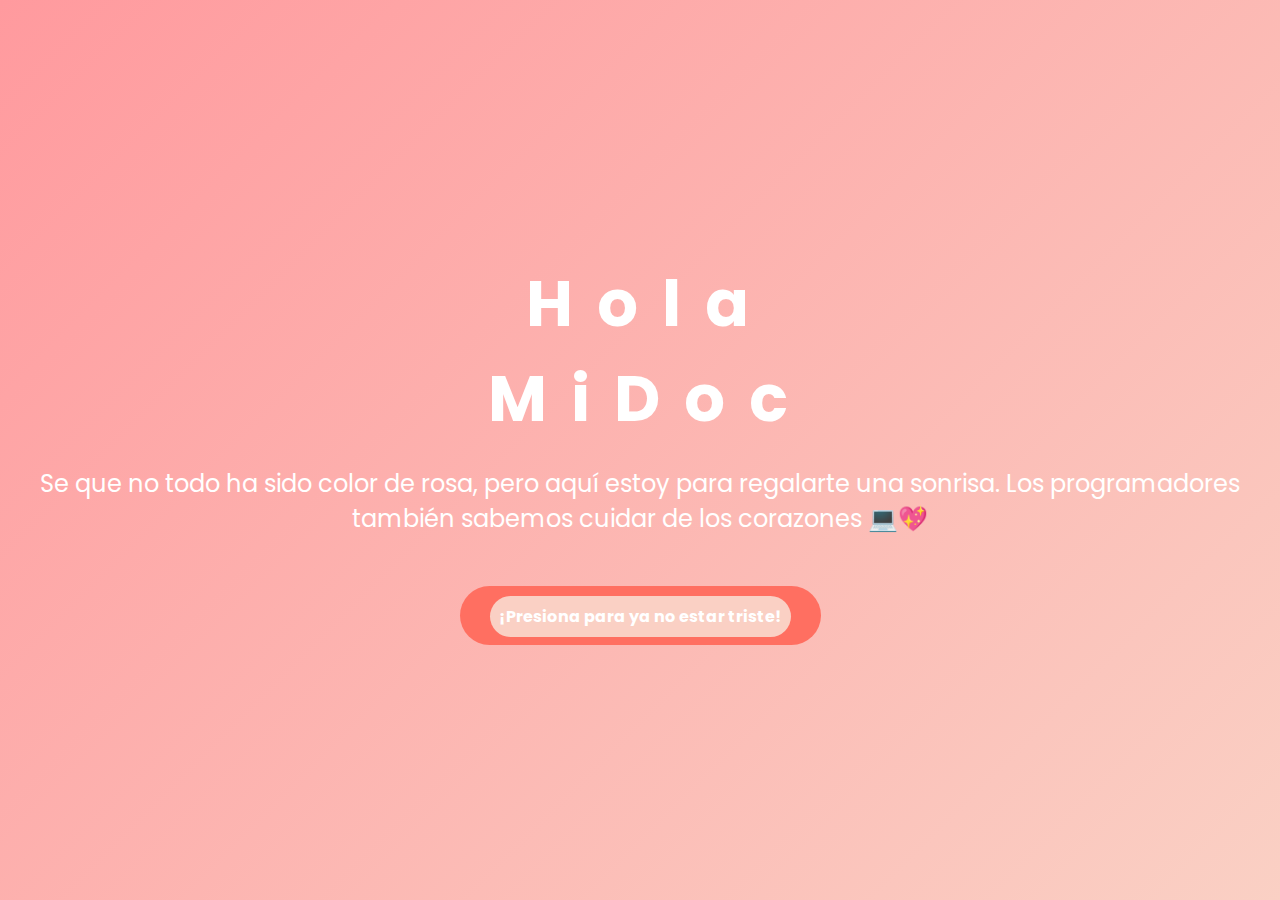
<file: index.html>
<!DOCTYPE html>
<html lang="es">

<head>
    <meta charset="UTF-8">
    <meta http-equiv="X-UA-Compatible" content="IE=edge">
    <meta name="viewport" content="width=device-width, initial-scale=1.0">
    <link rel="stylesheet" href="css/style.css">
    <link rel="icon" href="img/flowers.png" type="image/x-icon">
    <title>Flowers</title>
    <style>
        body {
            margin: 0;
            padding: 0;
            font-family: 'Arial', sans-serif;
            background: linear-gradient(135deg, #ff9a9e, #fad0c4);
            color: #fff;
            text-align: center;
            display: flex;
            flex-direction: column;
            justify-content: center;
            align-items: center;
            height: 100vh;
            overflow: hidden;
        }

        .greetings {
            font-size: 4rem;
            font-weight: bold;
            letter-spacing: 5px;
            animation: fadeIn 2s ease-in-out;
        }

        .greetings span {
            display: inline-block;
            animation: bounce 1.5s infinite;
        }

        .greetings span:nth-child(2) { animation-delay: 0.2s; }
        .greetings span:nth-child(3) { animation-delay: 0.4s; }
        .greetings span:nth-child(4) { animation-delay: 0.6s; }
        .greetings span:nth-child(5) { animation-delay: 0.8s; }

        .description {
            margin: 20px 0;
            font-size: 1.5rem;
            animation: fadeIn 3s ease-in-out;
        }

        .button {
            margin-top: 30px;
        }

        .botones {
            background-color: #ff6f61;
            border: none;
            border-radius: 50px;
            padding: 15px 30px;
            font-size: 1.2rem;
            font-weight: bold;
            color: #fff;
            cursor: pointer;
            transition: transform 0.3s, box-shadow 0.3s;
        }

        .botones:hover {
            transform: scale(1.1);
            box-shadow: 0px 10px 20px rgba(0, 0, 0, 0.2);
        }

        .botones a {
            text-decoration: none;
            color: #fff;
        }

        @keyframes fadeIn {
            from {
                opacity: 0;
                transform: translateY(-20px);
            }
            to {
                opacity: 1;
                transform: translateY(0);
            }
        }

        @keyframes bounce {
            0%, 100% {
                transform: translateY(0);
            }
            50% {
                transform: translateY(-10px);
            }
        }
    </style>
</head>

<body>
    <div class="greetings">
        <span>H</span>
        <span>o</span>
        <span>l</span>
        <span>a</span>
       
    </div>
    <div class="greetings">
        <span>M</span>
        <span>i</span>
        <span>D</span>
        <span>o</span>
        <span>c</span>
    </div>
    <div class="description">
        <span>Se que no todo ha sido color de rosa, pero aquí estoy para regalarte una sonrisa. Los programadores también sabemos cuidar de los corazones 💻💖</span>
    </div>
    <div class="button">
        <button class="botones">
            <a href="flower.html">¡Presiona para ya no estar triste!</a>
        </button>
    </div>
</body>

</html>
</file>
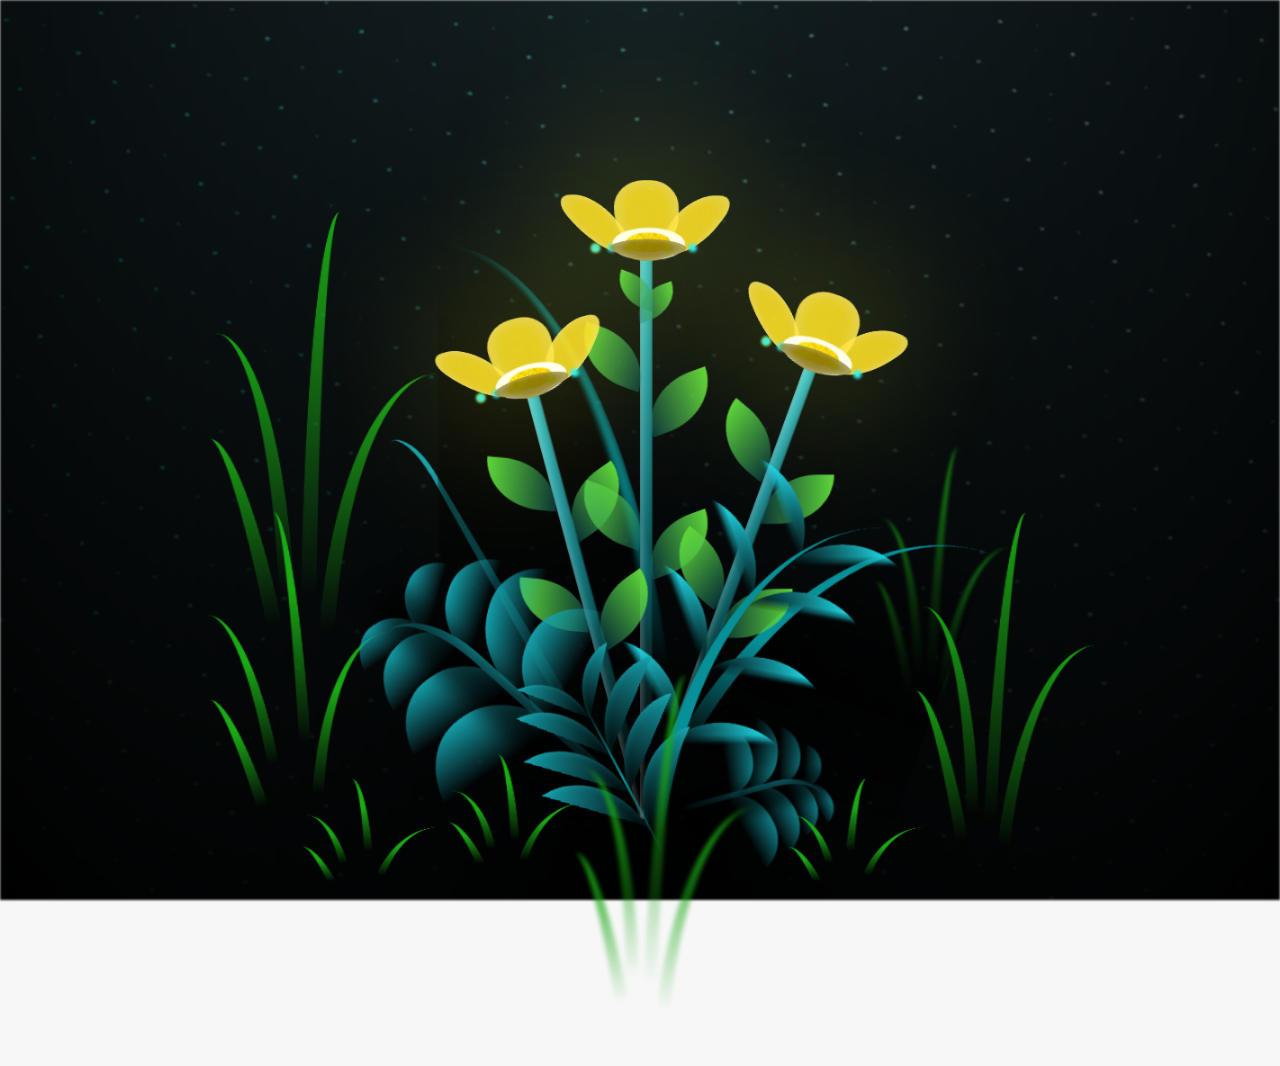
<file: flower.html>
<!DOCTYPE html>
<html lang="es">
  <head>
    <meta charset="UTF-8" />
    <meta http-equiv="X-UA-Compatible" content="IE=edge" />
    <meta name="viewport" content="width=device-width, initial-scale=1.0" />
    <link rel="stylesheet" href="css/main.css" />
    <link rel="icon" href="img/flowers.png" type="image/x-icon" />
    <title>Flower</title>
  </head>
  <body class="container">
    <audio src="sound/ChristianBasso&HaienQiu-Flowers.mp3" autoplay></audio>
    <div id="lyrics">
      
    </div>
    
 
    <div class="night"></div>
    <div class="flowers">
      <div class="flower flower--1">
        <div class="flower__leafs flower__leafs--1">
          <div class="flower__leaf flower__leaf--1"></div>
          <div class="flower__leaf flower__leaf--2"></div>
          <div class="flower__leaf flower__leaf--3"></div>
          <div class="flower__leaf flower__leaf--4"></div>
          <div class="flower__white-circle"></div>

          <div class="flower__light flower__light--1"></div>
          <div class="flower__light flower__light--2"></div>
          <div class="flower__light flower__light--3"></div>
          <div class="flower__light flower__light--4"></div>
          <div class="flower__light flower__light--5"></div>
          <div class="flower__light flower__light--6"></div>
          <div class="flower__light flower__light--7"></div>
          <div class="flower__light flower__light--8"></div>
        </div>
        <div class="flower__line">
          <div class="flower__line__leaf flower__line__leaf--1"></div>
          <div class="flower__line__leaf flower__line__leaf--2"></div>
          <div class="flower__line__leaf flower__line__leaf--3"></div>
          <div class="flower__line__leaf flower__line__leaf--4"></div>
          <div class="flower__line__leaf flower__line__leaf--5"></div>
          <div class="flower__line__leaf flower__line__leaf--6"></div>
        </div>
      </div>

      <div class="flower flower--2">
        <div class="flower__leafs flower__leafs--2">
          <div class="flower__leaf flower__leaf--1"></div>
          <div class="flower__leaf flower__leaf--2"></div>
          <div class="flower__leaf flower__leaf--3"></div>
          <div class="flower__leaf flower__leaf--4"></div>
          <div class="flower__white-circle"></div>

          <div class="flower__light flower__light--1"></div>
          <div class="flower__light flower__light--2"></div>
          <div class="flower__light flower__light--3"></div>
          <div class="flower__light flower__light--4"></div>
          <div class="flower__light flower__light--5"></div>
          <div class="flower__light flower__light--6"></div>
          <div class="flower__light flower__light--7"></div>
          <div class="flower__light flower__light--8"></div>
        </div>
        <div class="flower__line">
          <div class="flower__line__leaf flower__line__leaf--1"></div>
          <div class="flower__line__leaf flower__line__leaf--2"></div>
          <div class="flower__line__leaf flower__line__leaf--3"></div>
          <div class="flower__line__leaf flower__line__leaf--4"></div>
        </div>
      </div>

      <div class="flower flower--3">
        <div class="flower__leafs flower__leafs--3">
          <div class="flower__leaf flower__leaf--1"></div>
          <div class="flower__leaf flower__leaf--2"></div>
          <div class="flower__leaf flower__leaf--3"></div>
          <div class="flower__leaf flower__leaf--4"></div>
          <div class="flower__white-circle"></div>

          <div class="flower__light flower__light--1"></div>
          <div class="flower__light flower__light--2"></div>
          <div class="flower__light flower__light--3"></div>
          <div class="flower__light flower__light--4"></div>
          <div class="flower__light flower__light--5"></div>
          <div class="flower__light flower__light--6"></div>
          <div class="flower__light flower__light--7"></div>
          <div class="flower__light flower__light--8"></div>
        </div>
        <div class="flower__line">
          <div class="flower__line__leaf flower__line__leaf--1"></div>
          <div class="flower__line__leaf flower__line__leaf--2"></div>
          <div class="flower__line__leaf flower__line__leaf--3"></div>
          <div class="flower__line__leaf flower__line__leaf--4"></div>
        </div>
      </div>

      <div class="grow-ans" style="--d: 1.2s">
        <div class="flower__g-long">
          <div class="flower__g-long__top"></div>
          <div class="flower__g-long__bottom"></div>
        </div>
      </div>

      <div class="growing-grass">
        <div class="flower__grass flower__grass--1">
          <div class="flower__grass--top"></div>
          <div class="flower__grass--bottom"></div>
          <div class="flower__grass__leaf flower__grass__leaf--1"></div>
          <div class="flower__grass__leaf flower__grass__leaf--2"></div>
          <div class="flower__grass__leaf flower__grass__leaf--3"></div>
          <div class="flower__grass__leaf flower__grass__leaf--4"></div>
          <div class="flower__grass__leaf flower__grass__leaf--5"></div>
          <div class="flower__grass__leaf flower__grass__leaf--6"></div>
          <div class="flower__grass__leaf flower__grass__leaf--7"></div>
          <div class="flower__grass__leaf flower__grass__leaf--8"></div>
          <div class="flower__grass__overlay"></div>
        </div>
      </div>

      <div class="growing-grass">
        <div class="flower__grass flower__grass--2">
          <div class="flower__grass--top"></div>
          <div class="flower__grass--bottom"></div>
          <div class="flower__grass__leaf flower__grass__leaf--1"></div>
          <div class="flower__grass__leaf flower__grass__leaf--2"></div>
          <div class="flower__grass__leaf flower__grass__leaf--3"></div>
          <div class="flower__grass__leaf flower__grass__leaf--4"></div>
          <div class="flower__grass__leaf flower__grass__leaf--5"></div>
          <div class="flower__grass__leaf flower__grass__leaf--6"></div>
          <div class="flower__grass__leaf flower__grass__leaf--7"></div>
          <div class="flower__grass__leaf flower__grass__leaf--8"></div>
          <div class="flower__grass__overlay"></div>
        </div>
      </div>

      <div class="grow-ans" style="--d: 2.4s">
        <div class="flower__g-right flower__g-right--1">
          <div class="leaf"></div>
        </div>
      </div>

      <div class="grow-ans" style="--d: 2.8s">
        <div class="flower__g-right flower__g-right--2">
          <div class="leaf"></div>
        </div>
      </div>

      <div class="grow-ans" style="--d: 2.8s">
        <div class="flower__g-front">
          <div
            class="flower__g-front__leaf-wrapper flower__g-front__leaf-wrapper--1"
          >
            <div class="flower__g-front__leaf"></div>
          </div>
          <div
            class="flower__g-front__leaf-wrapper flower__g-front__leaf-wrapper--2"
          >
            <div class="flower__g-front__leaf"></div>
          </div>
          <div
            class="flower__g-front__leaf-wrapper flower__g-front__leaf-wrapper--3"
          >
            <div class="flower__g-front__leaf"></div>
          </div>
          <div
            class="flower__g-front__leaf-wrapper flower__g-front__leaf-wrapper--4"
          >
            <div class="flower__g-front__leaf"></div>
          </div>
          <div
            class="flower__g-front__leaf-wrapper flower__g-front__leaf-wrapper--5"
          >
            <div class="flower__g-front__leaf"></div>
          </div>
          <div
            class="flower__g-front__leaf-wrapper flower__g-front__leaf-wrapper--6"
          >
            <div class="flower__g-front__leaf"></div>
          </div>
          <div
            class="flower__g-front__leaf-wrapper flower__g-front__leaf-wrapper--7"
          >
            <div class="flower__g-front__leaf"></div>
          </div>
          <div
            class="flower__g-front__leaf-wrapper flower__g-front__leaf-wrapper--8"
          >
            <div class="flower__g-front__leaf"></div>
          </div>
          <div class="flower__g-front__line"></div>
        </div>
      </div>

      <div class="grow-ans" style="--d: 3.2s">
        <div class="flower__g-fr">
          <div class="leaf"></div>
          <div class="flower__g-fr__leaf flower__g-fr__leaf--1"></div>
          <div class="flower__g-fr__leaf flower__g-fr__leaf--2"></div>
          <div class="flower__g-fr__leaf flower__g-fr__leaf--3"></div>
          <div class="flower__g-fr__leaf flower__g-fr__leaf--4"></div>
          <div class="flower__g-fr__leaf flower__g-fr__leaf--5"></div>
          <div class="flower__g-fr__leaf flower__g-fr__leaf--6"></div>
          <div class="flower__g-fr__leaf flower__g-fr__leaf--7"></div>
          <div class="flower__g-fr__leaf flower__g-fr__leaf--8"></div>
        </div>
      </div>

      <div class="long-g long-g--0">
        <div class="grow-ans" style="--d: 3s">
          <div class="leaf leaf--0"></div>
        </div>
        <div class="grow-ans" style="--d: 2.2s">
          <div class="leaf leaf--1"></div>
        </div>
        <div class="grow-ans" style="--d: 3.4s">
          <div class="leaf leaf--2"></div>
        </div>
        <div class="grow-ans" style="--d: 3.6s">
          <div class="leaf leaf--3"></div>
        </div>
      </div>

      <div class="long-g long-g--1">
        <div class="grow-ans" style="--d: 3.6s">
          <div class="leaf leaf--0"></div>
        </div>
        <div class="grow-ans" style="--d: 3.8s">
          <div class="leaf leaf--1"></div>
        </div>
        <div class="grow-ans" style="--d: 4s">
          <div class="leaf leaf--2"></div>
        </div>
        <div class="grow-ans" style="--d: 4.2s">
          <div class="leaf leaf--3"></div>
        </div>
      </div>

      <div class="long-g long-g--2">
        <div class="grow-ans" style="--d: 4s">
          <div class="leaf leaf--0"></div>
        </div>
        <div class="grow-ans" style="--d: 4.2s">
          <div class="leaf leaf--1"></div>
        </div>
        <div class="grow-ans" style="--d: 4.4s">
          <div class="leaf leaf--2"></div>
        </div>
        <div class="grow-ans" style="--d: 4.6s">
          <div class="leaf leaf--3"></div>
        </div>
      </div>

      <div class="long-g long-g--3">
        <div class="grow-ans" style="--d: 4s">
          <div class="leaf leaf--0"></div>
        </div>
        <div class="grow-ans" style="--d: 4.2s">
          <div class="leaf leaf--1"></div>
        </div>
        <div class="grow-ans" style="--d: 3s">
          <div class="leaf leaf--2"></div>
        </div>
        <div class="grow-ans" style="--d: 3.6s">
          <div class="leaf leaf--3"></div>
        </div>
      </div>

      <div class="long-g long-g--4">
        <div class="grow-ans" style="--d: 4s">
          <div class="leaf leaf--0"></div>
        </div>
        <div class="grow-ans" style="--d: 4.2s">
          <div class="leaf leaf--1"></div>
        </div>
        <div class="grow-ans" style="--d: 3s">
          <div class="leaf leaf--2"></div>
        </div>
        <div class="grow-ans" style="--d: 3.6s">
          <div class="leaf leaf--3"></div>
        </div>
      </div>

      <div class="long-g long-g--5">
        <div class="grow-ans" style="--d: 4s">
          <div class="leaf leaf--0"></div>
        </div>
        <div class="grow-ans" style="--d: 4.2s">
          <div class="leaf leaf--1"></div>
        </div>
        <div class="grow-ans" style="--d: 3s">
          <div class="leaf leaf--2"></div>
        </div>
        <div class="grow-ans" style="--d: 3.6s">
          <div class="leaf leaf--3"></div>
        </div>
      </div>

      <div class="long-g long-g--6">
        <div class="grow-ans" style="--d: 4.2s">
          <div class="leaf leaf--0"></div>
        </div>
        <div class="grow-ans" style="--d: 4.4s">
          <div class="leaf leaf--1"></div>
        </div>
        <div class="grow-ans" style="--d: 4.6s">
          <div class="leaf leaf--2"></div>
        </div>
        <div class="grow-ans" style="--d: 4.8s">
          <div class="leaf leaf--3"></div>
        </div>
      </div>

      <div class="long-g long-g--7">
        <div class="grow-ans" style="--d: 3s">
          <div class="leaf leaf--0"></div>
        </div>
        <div class="grow-ans" style="--d: 3.2s">
          <div class="leaf leaf--1"></div>
        </div>
        <div class="grow-ans" style="--d: 3.5s">
          <div class="leaf leaf--2"></div>
        </div>
        <div class="grow-ans" style="--d: 3.6s">
          <div class="leaf leaf--3"></div>
        </div>
      </div>
    </div>
    <script src="anim.js"></script>
    <script src="index.js"></script>
  </body>
  <h1 class="titulo">  
    En los momentos más bajos es cuando la música más hermosa comienza
    <br><br>  
    Mi Doc. Nunca pierdas ese brillo.
  </h1>  
</html>
</file>
<file: css/style.css>
@import url('https://fonts.googleapis.com/css2?family=Poppins:ital,wght@0,500;1,900&display=swap');
*{
    font-family: 'Poppins',cursive;
}
body{
    color: azure;
    width: 100%;
    height: 82vh;
    display: flex;
    flex-direction: column;
    align-items: center;
    justify-content: center;
    background-color: black;
    /* padding-top: -30; */
}

.botones{
    padding: 9px;
    border-radius: 80px;
    background-color: transparent;
    border: none;
}

.botones a{
    background-color: #fad0c4;
    padding: 9px;
    border-radius: 80px;
    -webkit-border-radius: 80px;
    -moz-border-radius: 80px;
    -ms-border-radius: 80px;
    -o-border-radius: 80px;

}

.botones a:focus{
    background-color: rgb(50, 194, 194);
}

.greetings{
    font-size: 7rem;
    font-weight: 900;
}
.greetings > span{
    animation: glow 2.5s ease-in-out infinite;
}
@keyframes glow{
    0%, 100%{
        color: #fff;
        text-shadow: 0 0 12px #39c6d6, 0 0 50px #39c6d6, 0 0 100px #39c6d6;
    }
    10%, 90%{
        color: #111;
        text-shadow: none;
    }
}
.greetings > span:nth-child(2){
    animation-delay: .2s ;
}
.greetings > span:nth-child(3){
    animation-delay: .4s ;
}
.greetings > span:nth-child(4){
    animation-delay: .6s;
}
.greetings > span:nth-child(5){
    animation-delay: .8s;
}
.greetings > span:nth-child(6){
    animation-delay: 1s;
}

.description{
    font-size: 1.5rem;
    margin-bottom: 20px;
}

.button a{
    text-decoration: none;
    font-size: 1rem;
    color: #111;
}

@media screen and (max-width:574px){
    .greetings{
        display: block;
        font-size: 4rem;
        font-weight: 800;
        text-align: center;
    }
    .description{
        font-size: 2rem;
    }
    
    .button a{
        font-size: 1rem;
    }
}
</file>
<file: css/main.css>
*,
*::after,
*::before {
  padding: 0;
  margin: 0;
  box-sizing: border-box;
}

:root {
  --dark-color: #000;
}

body {
  display: flex;
  align-items: flex-end;
  justify-content: center;
  min-height: 100vh;
  background-color: var(--dark-color);
  overflow: hidden;
  perspective: 1000px;
}

#lyrics {
  font-size: 28px;
  font-family: "Franklin Gothic Medium", "Arial Narrow", Arial, sans-serif;
  color: white;
  position: absolute;
  margin-bottom: 20%;
  z-index: 1;
  font-weight: bold;
  letter-spacing: 4px;
}
@media only screen and (max-width: 600px) {
  /* Estilos específicos para dispositivos con un ancho máximo de 600px */
  #lyrics {
      font-size: 14px; /* Reduce el tamaño del texto para dispositivos más pequeños */
      margin-bottom: 530px;
      letter-spacing: 3px;
  }

}
.titulo {
  margin-bottom: 180px;
  font-family: "Arial Narrow", Arial, sans-serif;
  color: yellow;
  position: absolute;
  font-weight: bold;
  letter-spacing: 10px;
  opacity: 0;
  animation: fadeIn 3s ease-in-out forwards;
  text-align: center;
}
@keyframes fadeIn {
  from {
    opacity: 0;
  }
  to {
    opacity: 1;
  }
}

.night {
  z-index: -1;
  position: absolute;
  left: 50%;
  top: 0;
  transform: translateX(-50%);
  width: 100%;
  height: 100%;
  filter: blur(0.1vmin);
  background-image: radial-gradient(
      ellipse at top,
      transparent 0%,
      var(--dark-color)
    ),
    radial-gradient(
      ellipse at bottom,
      var(--dark-color),
      rgba(145, 233, 255, 0.2)
    ),
    repeating-linear-gradient(
      220deg,
      rgb(0, 0, 0) 0px,
      rgb(0, 0, 0) 19px,
      transparent 19px,
      transparent 22px
    ),
    repeating-linear-gradient(
      189deg,
      rgb(0, 0, 0) 0px,
      rgb(0, 0, 0) 19px,
      transparent 19px,
      transparent 22px
    ),
    repeating-linear-gradient(
      148deg,
      rgb(0, 0, 0) 0px,
      rgb(0, 0, 0) 19px,
      transparent 19px,
      transparent 22px
    ),
    linear-gradient(90deg, rgb(0, 255, 250), rgb(240, 240, 240));
}

.flowers {
  position: relative;
  transform: scale(0.9);
  /*margin-bottom: 100px;
  */
}

@media only screen and (max-width: 600px) {
  /* Estilos específicos para dispositivos con un ancho máximo de 600px */
.flowers {
      font-size: 14px;
      margin-bottom: 35%;
      letter-spacing: 3px;
      transform: scale(1.0);
}

}

.flower {
  position: absolute;
  bottom: 10vmin;
  transform-origin: bottom center;
  z-index: 10;
  --fl-speed: 0.8s;
}
.flower--1 {
  -webkit-animation: moving-flower-1 4s linear infinite;
  animation: moving-flower-1 4s linear infinite;
}
.flower--1 .flower__line {
  height: 70vmin;
  -webkit-animation-delay: 0.3s;
  animation-delay: 0.3s;
}
.flower--1 .flower__line__leaf--1 {
  -webkit-animation: blooming-leaf-right var(--fl-speed) 1.6s backwards;
  animation: blooming-leaf-right var(--fl-speed) 1.6s backwards;
}
.flower--1 .flower__line__leaf--2 {
  -webkit-animation: blooming-leaf-right var(--fl-speed) 1.4s backwards;
  animation: blooming-leaf-right var(--fl-speed) 1.4s backwards;
}
.flower--1 .flower__line__leaf--3 {
  -webkit-animation: blooming-leaf-left var(--fl-speed) 1.2s backwards;
  animation: blooming-leaf-left var(--fl-speed) 1.2s backwards;
}
.flower--1 .flower__line__leaf--4 {
  -webkit-animation: blooming-leaf-left var(--fl-speed) 1s backwards;
  animation: blooming-leaf-left var(--fl-speed) 1s backwards;
}
.flower--1 .flower__line__leaf--5 {
  -webkit-animation: blooming-leaf-right var(--fl-speed) 1.8s backwards;
  animation: blooming-leaf-right var(--fl-speed) 1.8s backwards;
}
.flower--1 .flower__line__leaf--6 {
  -webkit-animation: blooming-leaf-left var(--fl-speed) 2s backwards;
  animation: blooming-leaf-left var(--fl-speed) 2s backwards;
}
.flower--2 {
  left: 50%;
  transform: rotate(20deg);
  -webkit-animation: moving-flower-2 4s linear infinite;
  animation: moving-flower-2 4s linear infinite;
}
.flower--2 .flower__line {
  height: 60vmin;
  -webkit-animation-delay: 0.6s;
  animation-delay: 0.6s;
}
.flower--2 .flower__line__leaf--1 {
  -webkit-animation: blooming-leaf-right var(--fl-speed) 1.9s backwards;
  animation: blooming-leaf-right var(--fl-speed) 1.9s backwards;
}
.flower--2 .flower__line__leaf--2 {
  -webkit-animation: blooming-leaf-right var(--fl-speed) 1.7s backwards;
  animation: blooming-leaf-right var(--fl-speed) 1.7s backwards;
}
.flower--2 .flower__line__leaf--3 {
  -webkit-animation: blooming-leaf-left var(--fl-speed) 1.5s backwards;
  animation: blooming-leaf-left var(--fl-speed) 1.5s backwards;
}
.flower--2 .flower__line__leaf--4 {
  -webkit-animation: blooming-leaf-left var(--fl-speed) 1.3s backwards;
  animation: blooming-leaf-left var(--fl-speed) 1.3s backwards;
}
.flower--3 {
  left: 50%;
  transform: rotate(-15deg);
  -webkit-animation: moving-flower-3 4s linear infinite;
  animation: moving-flower-3 4s linear infinite;
}
.flower--3 .flower__line {
  -webkit-animation-delay: 0.9s;
  animation-delay: 0.9s;
}
.flower--3 .flower__line__leaf--1 {
  -webkit-animation: blooming-leaf-right var(--fl-speed) 2.5s backwards;
  animation: blooming-leaf-right var(--fl-speed) 2.5s backwards;
}
.flower--3 .flower__line__leaf--2 {
  -webkit-animation: blooming-leaf-right var(--fl-speed) 2.3s backwards;
  animation: blooming-leaf-right var(--fl-speed) 2.3s backwards;
}
.flower--3 .flower__line__leaf--3 {
  -webkit-animation: blooming-leaf-left var(--fl-speed) 2.1s backwards;
  animation: blooming-leaf-left var(--fl-speed) 2.1s backwards;
}
.flower--3 .flower__line__leaf--4 {
  -webkit-animation: blooming-leaf-left var(--fl-speed) 1.9s backwards;
  animation: blooming-leaf-left var(--fl-speed) 1.9s backwards;
}
.flower__leafs {
  position: relative;
  -webkit-animation: blooming-flower 2s backwards;
  animation: blooming-flower 2s backwards;
}
.flower__leafs--1 {
  -webkit-animation-delay: 1.1s;
  animation-delay: 1.1s;
}
.flower__leafs--2 {
  -webkit-animation-delay: 1.4s;
  animation-delay: 1.4s;
}
.flower__leafs--3 {
  -webkit-animation-delay: 1.7s;
  animation-delay: 1.7s;
}
.flower__leafs::after {
  content: "";
  position: absolute;
  left: 0;
  top: 0;
  transform: translate(-50%, -100%);
  width: 8vmin;
  height: 8vmin;
  background-color: #f9fd25;
  /* background-color: #fd2525; */
  filter: blur(10vmin);
}
.flower__leaf {
  position: absolute;
  bottom: 0;
  left: 50%;
  width: 8vmin;
  height: 11vmin;
  border-radius: 51% 49% 47% 53%/44% 45% 55% 69%;
  background-color: #253bfd;
  background-color: #fddd25;
  transform-origin: bottom center;
  opacity: 0.9;
  box-shadow: inset 0 0 2vmin rgba(255, 255, 255, 0.5);
}
.flower__leaf--1 {
  transform: translate(-10%, 1%) rotateY(40deg) rotateX(-50deg);
}
.flower__leaf--2 {
  transform: translate(-50%, -4%) rotateX(40deg);
}
.flower__leaf--3 {
  transform: translate(-90%, 0%) rotateY(45deg) rotateX(50deg);
}
.flower__leaf--4 {
  width: 8vmin;
  height: 8vmin;
  transform-origin: bottom left;
  border-radius: 4vmin 10vmin 4vmin 4vmin;
  transform: translate(0%, 18%) rotateX(70deg) rotate(-43deg);
  background-color: #7c6901;
  z-index: 1;
  opacity: 0.8;
}
.flower__white-circle {
  position: absolute;
  left: -3.5vmin;
  top: -3vmin;
  width: 9vmin;
  height: 4vmin;
  border-radius: 50%;
  background-color: #fff;
}
.flower__white-circle::after {
  content: "";
  position: absolute;
  left: 50%;
  top: 45%;
  transform: translate(-50%, -50%);
  width: 60%;
  height: 60%;
  border-radius: inherit;
  background-image: repeating-linear-gradient(
      135deg,
      rgba(0, 0, 0, 0.03) 0px,
      rgba(0, 0, 0, 0.03) 1px,
      transparent 1px,
      transparent 12px
    ),
    repeating-linear-gradient(
      45deg,
      rgba(0, 0, 0, 0.03) 0px,
      rgba(0, 0, 0, 0.03) 1px,
      transparent 1px,
      transparent 12px
    ),
    repeating-linear-gradient(
      67.5deg,
      rgba(0, 0, 0, 0.03) 0px,
      rgba(0, 0, 0, 0.03) 1px,
      transparent 1px,
      transparent 12px
    ),
    repeating-linear-gradient(
      135deg,
      rgba(0, 0, 0, 0.03) 0px,
      rgba(0, 0, 0, 0.03) 1px,
      transparent 1px,
      transparent 12px
    ),
    repeating-linear-gradient(
      45deg,
      rgba(0, 0, 0, 0.03) 0px,
      rgba(0, 0, 0, 0.03) 1px,
      transparent 1px,
      transparent 12px
    ),
    repeating-linear-gradient(
      112.5deg,
      rgba(0, 0, 0, 0.03) 0px,
      rgba(0, 0, 0, 0.03) 1px,
      transparent 1px,
      transparent 12px
    ),
    repeating-linear-gradient(
      112.5deg,
      rgba(0, 0, 0, 0.03) 0px,
      rgba(0, 0, 0, 0.03) 1px,
      transparent 1px,
      transparent 12px
    ),
    repeating-linear-gradient(
      45deg,
      rgba(0, 0, 0, 0.03) 0px,
      rgba(0, 0, 0, 0.03) 1px,
      transparent 1px,
      transparent 12px
    ),
    repeating-linear-gradient(
      22.5deg,
      rgba(0, 0, 0, 0.03) 0px,
      rgba(0, 0, 0, 0.03) 1px,
      transparent 1px,
      transparent 12px
    ),
    repeating-linear-gradient(
      45deg,
      rgba(0, 0, 0, 0.03) 0px,
      rgba(0, 0, 0, 0.03) 1px,
      transparent 1px,
      transparent 12px
    ),
    repeating-linear-gradient(
      22.5deg,
      rgba(0, 0, 0, 0.03) 0px,
      rgba(0, 0, 0, 0.03) 1px,
      transparent 1px,
      transparent 12px
    ),
    repeating-linear-gradient(
      135deg,
      rgba(0, 0, 0, 0.03) 0px,
      rgba(0, 0, 0, 0.03) 1px,
      transparent 1px,
      transparent 12px
    ),
    repeating-linear-gradient(
      157.5deg,
      rgba(0, 0, 0, 0.03) 0px,
      rgba(0, 0, 0, 0.03) 1px,
      transparent 1px,
      transparent 12px
    ),
    repeating-linear-gradient(
      67.5deg,
      rgba(0, 0, 0, 0.03) 0px,
      rgba(0, 0, 0, 0.03) 1px,
      transparent 1px,
      transparent 12px
    ),
    repeating-linear-gradient(
      67.5deg,
      rgba(0, 0, 0, 0.03) 0px,
      rgba(0, 0, 0, 0.03) 1px,
      transparent 1px,
      transparent 12px
    ),
    linear-gradient(90deg, rgb(255, 235, 18), rgb(255, 206, 0));
}
.flower__line {
  height: 55vmin;
  width: 1.5vmin;
  background-image: linear-gradient(
      to left,
      rgba(0, 0, 0, 0.2),
      transparent,
      rgba(255, 255, 255, 0.2)
    ),
    linear-gradient(to top, transparent 10%, #14757a, #39c6d6);
  box-shadow: inset 0 0 2px rgba(0, 0, 0, 0.5);
  -webkit-animation: grow-flower-tree 4s backwards;
  animation: grow-flower-tree 4s backwards;
}
.flower__line__leaf {
  --w: 7vmin;
  --h: calc(var(--w) + 2vmin);
  position: absolute;
  top: 20%;
  left: 90%;
  width: var(--w);
  height: var(--h);
  border-top-right-radius: var(--h);
  border-bottom-left-radius: var(--h);
  background-image: linear-gradient(to top, rgba(20, 117, 122, 0.4), #5ed639);
}
.flower__line__leaf--1 {
  transform: rotate(70deg) rotateY(30deg);
}
.flower__line__leaf--2 {
  top: 45%;
  transform: rotate(70deg) rotateY(30deg);
}
.flower__line__leaf--3,
.flower__line__leaf--4,
.flower__line__leaf--6 {
  border-top-right-radius: 0;
  border-bottom-left-radius: 0;
  border-top-left-radius: var(--h);
  border-bottom-right-radius: var(--h);
  left: -460%;
  top: 12%;
  transform: rotate(-70deg) rotateY(30deg);
}
.flower__line__leaf--4 {
  top: 40%;
}
.flower__line__leaf--5 {
  top: 0;
  transform-origin: left;
  transform: rotate(70deg) rotateY(30deg) scale(0.6);
}
.flower__line__leaf--6 {
  top: -2%;
  left: -450%;
  transform-origin: right;
  transform: rotate(-70deg) rotateY(30deg) scale(0.6);
}
.flower__light {
  position: absolute;
  bottom: 0vmin;
  width: 1vmin;
  height: 1vmin;
  background-color: rgb(255, 251, 0);
  border-radius: 50%;
  filter: blur(0.2vmin);
  -webkit-animation: light-ans 4s linear infinite backwards;
  animation: light-ans 4s linear infinite backwards;
}
.flower__light:nth-child(odd) {
  background-color: #23f0ff;
}
.flower__light--1 {
  left: -2vmin;
  -webkit-animation-delay: 1s;
  animation-delay: 1s;
}
.flower__light--2 {
  left: 3vmin;
  -webkit-animation-delay: 0.5s;
  animation-delay: 0.5s;
}
.flower__light--3 {
  left: -6vmin;
  -webkit-animation-delay: 0.3s;
  animation-delay: 0.3s;
}
.flower__light--4 {
  left: 6vmin;
  -webkit-animation-delay: 0.9s;
  animation-delay: 0.9s;
}
.flower__light--5 {
  left: -1vmin;
  -webkit-animation-delay: 1.5s;
  animation-delay: 1.5s;
}
.flower__light--6 {
  left: -4vmin;
  -webkit-animation-delay: 3s;
  animation-delay: 3s;
}
.flower__light--7 {
  left: 3vmin;
  -webkit-animation-delay: 2s;
  animation-delay: 2s;
}
.flower__light--8 {
  left: -6vmin;
  -webkit-animation-delay: 3.5s;
  animation-delay: 3.5s;
}
.flower__grass {
  --c: #159faa;
  --line-w: 1.5vmin;
  position: absolute;
  bottom: 12vmin;
  left: -7vmin;
  display: flex;
  flex-direction: column;
  align-items: flex-end;
  z-index: 20;
  transform-origin: bottom center;
  transform: rotate(-48deg) rotateY(40deg);
}
.flower__grass--1 {
  -webkit-animation: moving-grass 2s linear infinite;
  animation: moving-grass 2s linear infinite;
}
.flower__grass--2 {
  left: 2vmin;
  bottom: 10vmin;
  transform: scale(0.5) rotate(75deg) rotateX(10deg) rotateY(-200deg);
  opacity: 0.8;
  z-index: 0;
  -webkit-animation: moving-grass--2 1.5s linear infinite;
  animation: moving-grass--2 1.5s linear infinite;
}
.flower__grass--top {
  width: 7vmin;
  height: 10vmin;
  border-top-right-radius: 100%;
  border-right: var(--line-w) solid var(--c);
  transform-origin: bottom center;
  transform: rotate(-2deg);
}
.flower__grass--bottom {
  margin-top: -2px;
  width: var(--line-w);
  height: 25vmin;
  background-image: linear-gradient(to top, transparent, var(--c));
}
.flower__grass__leaf {
  --size: 10vmin;
  position: absolute;
  width: calc(var(--size) * 2.1);
  height: var(--size);
  border-top-left-radius: var(--size);
  border-top-right-radius: var(--size);
  background-image: linear-gradient(
    to top,
    transparent,
    transparent 30%,
    var(--c)
  );
  z-index: 100;
}
.flower__grass__leaf--1 {
  top: -6%;
  left: 30%;
  --size: 6vmin;
  transform: rotate(-20deg);
  -webkit-animation: growing-grass-ans--1 2s 2.6s backwards;
  animation: growing-grass-ans--1 2s 2.6s backwards;
}
@-webkit-keyframes growing-grass-ans--1 {
  0% {
    transform-origin: bottom left;
    transform: rotate(-20deg) scale(0);
  }
}
@keyframes growing-grass-ans--1 {
  0% {
    transform-origin: bottom left;
    transform: rotate(-20deg) scale(0);
  }
}
.flower__grass__leaf--2 {
  top: -5%;
  left: -110%;
  --size: 6vmin;
  transform: rotate(10deg);
  -webkit-animation: growing-grass-ans--2 2s 2.4s linear backwards;
  animation: growing-grass-ans--2 2s 2.4s linear backwards;
}
@-webkit-keyframes growing-grass-ans--2 {
  0% {
    transform-origin: bottom right;
    transform: rotate(10deg) scale(0);
  }
}
@keyframes growing-grass-ans--2 {
  0% {
    transform-origin: bottom right;
    transform: rotate(10deg) scale(0);
  }
}
.flower__grass__leaf--3 {
  top: 5%;
  left: 60%;
  --size: 8vmin;
  transform: rotate(-18deg) rotateX(-20deg);
  -webkit-animation: growing-grass-ans--3 2s 2.2s linear backwards;
  animation: growing-grass-ans--3 2s 2.2s linear backwards;
}
@-webkit-keyframes growing-grass-ans--3 {
  0% {
    transform-origin: bottom left;
    transform: rotate(-18deg) rotateX(-20deg) scale(0);
  }
}
@keyframes growing-grass-ans--3 {
  0% {
    transform-origin: bottom left;
    transform: rotate(-18deg) rotateX(-20deg) scale(0);
  }
}
.flower__grass__leaf--4 {
  top: 6%;
  left: -135%;
  --size: 8vmin;
  transform: rotate(2deg);
  -webkit-animation: growing-grass-ans--4 2s 2s linear backwards;
  animation: growing-grass-ans--4 2s 2s linear backwards;
}
@-webkit-keyframes growing-grass-ans--4 {
  0% {
    transform-origin: bottom right;
    transform: rotate(2deg) scale(0);
  }
}
@keyframes growing-grass-ans--4 {
  0% {
    transform-origin: bottom right;
    transform: rotate(2deg) scale(0);
  }
}
.flower__grass__leaf--5 {
  top: 20%;
  left: 60%;
  --size: 10vmin;
  transform: rotate(-24deg) rotateX(-20deg);
  -webkit-animation: growing-grass-ans--5 2s 1.8s linear backwards;
  animation: growing-grass-ans--5 2s 1.8s linear backwards;
}
@-webkit-keyframes growing-grass-ans--5 {
  0% {
    transform-origin: bottom left;
    transform: rotate(-24deg) rotateX(-20deg) scale(0);
  }
}
@keyframes growing-grass-ans--5 {
  0% {
    transform-origin: bottom left;
    transform: rotate(-24deg) rotateX(-20deg) scale(0);
  }
}
.flower__grass__leaf--6 {
  top: 22%;
  left: -180%;
  --size: 10vmin;
  transform: rotate(10deg);
  -webkit-animation: growing-grass-ans--6 2s 1.6s linear backwards;
  animation: growing-grass-ans--6 2s 1.6s linear backwards;
}
@-webkit-keyframes growing-grass-ans--6 {
  0% {
    transform-origin: bottom right;
    transform: rotate(10deg) scale(0);
  }
}
@keyframes growing-grass-ans--6 {
  0% {
    transform-origin: bottom right;
    transform: rotate(10deg) scale(0);
  }
}
.flower__grass__leaf--7 {
  top: 39%;
  left: 70%;
  --size: 10vmin;
  transform: rotate(-10deg);
  -webkit-animation: growing-grass-ans--7 2s 1.4s linear backwards;
  animation: growing-grass-ans--7 2s 1.4s linear backwards;
}
@-webkit-keyframes growing-grass-ans--7 {
  0% {
    transform-origin: bottom left;
    transform: rotate(-10deg) scale(0);
  }
}
@keyframes growing-grass-ans--7 {
  0% {
    transform-origin: bottom left;
    transform: rotate(-10deg) scale(0);
  }
}
.flower__grass__leaf--8 {
  top: 40%;
  left: -215%;
  --size: 11vmin;
  transform: rotate(10deg);
  -webkit-animation: growing-grass-ans--8 2s 1.2s linear backwards;
  animation: growing-grass-ans--8 2s 1.2s linear backwards;
}
@-webkit-keyframes growing-grass-ans--8 {
  0% {
    transform-origin: bottom right;
    transform: rotate(10deg) scale(0);
  }
}
@keyframes growing-grass-ans--8 {
  0% {
    transform-origin: bottom right;
    transform: rotate(10deg) scale(0);
  }
}
.flower__grass__overlay {
  position: absolute;
  top: -10%;
  right: 0%;
  width: 100%;
  height: 100%;
  background-color: rgba(0, 0, 0, 0.6);
  filter: blur(1.5vmin);
  z-index: 100;
}
.flower__g-long {
  --w: 2vmin;
  --h: 6vmin;
  --c: #159faa;
  position: absolute;
  bottom: 10vmin;
  left: -3vmin;
  transform-origin: bottom center;
  transform: rotate(-30deg) rotateY(-20deg);
  display: flex;
  flex-direction: column;
  align-items: flex-end;
  -webkit-animation: flower-g-long-ans 3s linear infinite;
  animation: flower-g-long-ans 3s linear infinite;
}
@-webkit-keyframes flower-g-long-ans {
  0%,
  100% {
    transform: rotate(-30deg) rotateY(-20deg);
  }
  50% {
    transform: rotate(-32deg) rotateY(-20deg);
  }
}
@keyframes flower-g-long-ans {
  0%,
  100% {
    transform: rotate(-30deg) rotateY(-20deg);
  }
  50% {
    transform: rotate(-32deg) rotateY(-20deg);
  }
}
.flower__g-long__top {
  top: calc(var(--h) * -1);
  width: calc(var(--w) + 1vmin);
  height: var(--h);
  border-top-right-radius: 100%;
  border-right: 0.7vmin solid var(--c);
  transform: translate(-0.7vmin, 1vmin);
}
.flower__g-long__bottom {
  width: var(--w);
  height: 50vmin;
  transform-origin: bottom center;
  background-image: linear-gradient(to top, transparent 30%, var(--c));
  box-shadow: inset 0 0 2px rgba(0, 0, 0, 0.5);
  -webkit-clip-path: polygon(35% 0, 65% 1%, 100% 100%, 0% 100%);
  clip-path: polygon(35% 0, 65% 1%, 100% 100%, 0% 100%);
}
.flower__g-right {
  position: absolute;
  bottom: 6vmin;
  left: -2vmin;
  transform-origin: bottom left;
  transform: rotate(20deg);
}
.flower__g-right .leaf {
  width: 30vmin;
  height: 50vmin;
  border-top-left-radius: 100%;
  border-left: 2vmin solid #079097;
  background-image: linear-gradient(
    to bottom,
    transparent,
    var(--dark-color) 60%
  );
  -webkit-mask-image: linear-gradient(to top, transparent 30%, #079097 60%);
}
.flower__g-right--1 {
  -webkit-animation: flower-g-right-ans 2.5s linear infinite;
  animation: flower-g-right-ans 2.5s linear infinite;
}
.flower__g-right--2 {
  left: 5vmin;
  transform: rotateY(-180deg);
  -webkit-animation: flower-g-right-ans--2 3s linear infinite;
  animation: flower-g-right-ans--2 3s linear infinite;
}
.flower__g-right--2 .leaf {
  height: 75vmin;
  filter: blur(0.3vmin);
  opacity: 0.8;
}
@-webkit-keyframes flower-g-right-ans {
  0%,
  100% {
    transform: rotate(20deg);
  }
  50% {
    transform: rotate(24deg) rotateX(-20deg);
  }
}
@keyframes flower-g-right-ans {
  0%,
  100% {
    transform: rotate(20deg);
  }
  50% {
    transform: rotate(24deg) rotateX(-20deg);
  }
}
@-webkit-keyframes flower-g-right-ans--2 {
  0%,
  100% {
    transform: rotateY(-180deg) rotate(0deg) rotateX(-20deg);
  }
  50% {
    transform: rotateY(-180deg) rotate(6deg) rotateX(-20deg);
  }
}
@keyframes flower-g-right-ans--2 {
  0%,
  100% {
    transform: rotateY(-180deg) rotate(0deg) rotateX(-20deg);
  }
  50% {
    transform: rotateY(-180deg) rotate(6deg) rotateX(-20deg);
  }
}
.flower__g-front {
  position: absolute;
  bottom: 6vmin;
  left: 2.5vmin;
  z-index: 100;
  transform-origin: bottom center;
  transform: rotate(-28deg) rotateY(30deg) scale(1.04);
  -webkit-animation: flower__g-front-ans 2s linear infinite;
  animation: flower__g-front-ans 2s linear infinite;
}
@-webkit-keyframes flower__g-front-ans {
  0%,
  100% {
    transform: rotate(-28deg) rotateY(30deg) scale(1.04);
  }
  50% {
    transform: rotate(-35deg) rotateY(40deg) scale(1.04);
  }
}
@keyframes flower__g-front-ans {
  0%,
  100% {
    transform: rotate(-28deg) rotateY(30deg) scale(1.04);
  }
  50% {
    transform: rotate(-35deg) rotateY(40deg) scale(1.04);
  }
}
.flower__g-front__line {
  width: 0.3vmin;
  height: 20vmin;
  background-image: linear-gradient(
    to top,
    transparent,
    #079097,
    transparent 100%
  );
  position: relative;
}
.flower__g-front__leaf-wrapper {
  position: absolute;
  top: 0;
  left: 0;
  transform-origin: bottom left;
  transform: rotate(10deg);
}
.flower__g-front__leaf-wrapper:nth-child(even) {
  left: 0vmin;
  transform: rotateY(-180deg) rotate(5deg);
  -webkit-animation: flower__g-front__leaf-left-ans 1s ease-in backwards;
  animation: flower__g-front__leaf-left-ans 1s ease-in backwards;
}
.flower__g-front__leaf-wrapper:nth-child(odd) {
  -webkit-animation: flower__g-front__leaf-ans 1s ease-in backwards;
  animation: flower__g-front__leaf-ans 1s ease-in backwards;
}
.flower__g-front__leaf-wrapper--1 {
  top: -8vmin;
  transform: scale(0.7);
  -webkit-animation: flower__g-front__leaf-ans 1s 5.5s ease-in backwards !important;
  animation: flower__g-front__leaf-ans 1s 5.5s ease-in backwards !important;
}
.flower__g-front__leaf-wrapper--2 {
  top: -8vmin;
  transform: rotateY(-180deg) scale(0.7) !important;
  -webkit-animation: flower__g-front__leaf-left-ans-2 1s 4.6s ease-in backwards !important;
  animation: flower__g-front__leaf-left-ans-2 1s 4.6s ease-in backwards !important;
}
.flower__g-front__leaf-wrapper--3 {
  top: -3vmin;
  -webkit-animation: flower__g-front__leaf-ans 1s 4.6s ease-in backwards;
  animation: flower__g-front__leaf-ans 1s 4.6s ease-in backwards;
}
.flower__g-front__leaf-wrapper--4 {
  top: -3vmin;
  transform: rotateY(-180deg) scale(0.9) !important;
  -webkit-animation: flower__g-front__leaf-left-ans-2 1s 4.6s ease-in backwards !important;
  animation: flower__g-front__leaf-left-ans-2 1s 4.6s ease-in backwards !important;
}
@-webkit-keyframes flower__g-front__leaf-left-ans-2 {
  0% {
    transform: rotateY(-180deg) scale(0);
  }
}
@keyframes flower__g-front__leaf-left-ans-2 {
  0% {
    transform: rotateY(-180deg) scale(0);
  }
}
.flower__g-front__leaf-wrapper--5,
.flower__g-front__leaf-wrapper--6 {
  top: 2vmin;
}
.flower__g-front__leaf-wrapper--7,
.flower__g-front__leaf-wrapper--8 {
  top: 6.5vmin;
}
.flower__g-front__leaf-wrapper--2 {
  -webkit-animation-delay: 5.2s !important;
  animation-delay: 5.2s !important;
}
.flower__g-front__leaf-wrapper--3 {
  -webkit-animation-delay: 4.9s !important;
  animation-delay: 4.9s !important;
}
.flower__g-front__leaf-wrapper--5 {
  -webkit-animation-delay: 4.3s !important;
  animation-delay: 4.3s !important;
}
.flower__g-front__leaf-wrapper--6 {
  -webkit-animation-delay: 4.1s !important;
  animation-delay: 4.1s !important;
}
.flower__g-front__leaf-wrapper--7 {
  -webkit-animation-delay: 3.8s !important;
  animation-delay: 3.8s !important;
}
.flower__g-front__leaf-wrapper--8 {
  -webkit-animation-delay: 3.5s !important;
  animation-delay: 3.5s !important;
}
@-webkit-keyframes flower__g-front__leaf-ans {
  0% {
    transform: rotate(10deg) scale(0);
  }
}
@keyframes flower__g-front__leaf-ans {
  0% {
    transform: rotate(10deg) scale(0);
  }
}
@-webkit-keyframes flower__g-front__leaf-left-ans {
  0% {
    transform: rotateY(-180deg) rotate(5deg) scale(0);
  }
}
@keyframes flower__g-front__leaf-left-ans {
  0% {
    transform: rotateY(-180deg) rotate(5deg) scale(0);
  }
}
.flower__g-front__leaf {
  width: 10vmin;
  height: 10vmin;
  border-radius: 100% 0% 0% 100%/100% 100% 0% 0%;
  box-shadow: inset 0 2px 1vmin hsla(184deg, 97%, 58%, 0.2);
  background-image: linear-gradient(
      to bottom left,
      transparent,
      var(--dark-color)
    ),
    linear-gradient(to bottom right, #159faa 50%, transparent 50%, transparent);
  -webkit-mask-image: linear-gradient(
    to bottom right,
    #159faa 50%,
    transparent 50%,
    transparent
  );
  mask-image: linear-gradient(
    to bottom right,
    #159faa 50%,
    transparent 50%,
    transparent
  );
}
.flower__g-fr {
  position: absolute;
  bottom: -4vmin;
  left: vmin;
  transform-origin: bottom left;
  z-index: 10;
  -webkit-animation: flower__g-fr-ans 2s linear infinite;
  animation: flower__g-fr-ans 2s linear infinite;
}
@-webkit-keyframes flower__g-fr-ans {
  0%,
  100% {
    transform: rotate(2deg);
  }
  50% {
    transform: rotate(4deg);
  }
}
@keyframes flower__g-fr-ans {
  0%,
  100% {
    transform: rotate(2deg);
  }
  50% {
    transform: rotate(4deg);
  }
}
.flower__g-fr .leaf {
  width: 30vmin;
  height: 50vmin;
  border-top-left-radius: 100%;
  border-left: 2vmin solid #079097;
  -webkit-mask-image: linear-gradient(to top, transparent 25%, #079097 50%);
  position: relative;
  z-index: 1;
}
.flower__g-fr__leaf {
  position: absolute;
  top: 0;
  left: 0;
  width: 10vmin;
  height: 10vmin;
  border-radius: 100% 0% 0% 100%/100% 100% 0% 0%;
  box-shadow: inset 0 2px 1vmin hsla(184deg, 97%, 58%, 0.2);
  background-image: linear-gradient(
      to bottom left,
      transparent,
      var(--dark-color) 98%
    ),
    linear-gradient(to bottom right, #23f0ff 45%, transparent 50%, transparent);
  -webkit-mask-image: linear-gradient(
    135deg,
    #159faa 40%,
    transparent 50%,
    transparent
  );
}
.flower__g-fr__leaf--1 {
  left: 20vmin;
  transform: rotate(45deg);
  -webkit-animation: flower__g-fr-leaft-ans-1 0.5s 5.2s linear backwards;
  animation: flower__g-fr-leaft-ans-1 0.5s 5.2s linear backwards;
}
@-webkit-keyframes flower__g-fr-leaft-ans-1 {
  0% {
    transform-origin: left;
    transform: rotate(45deg) scale(0);
  }
}
@keyframes flower__g-fr-leaft-ans-1 {
  0% {
    transform-origin: left;
    transform: rotate(45deg) scale(0);
  }
}
.flower__g-fr__leaf--2 {
  left: 12vmin;
  top: -7vmin;
  transform: rotate(25deg) rotateY(-180deg);
  -webkit-animation: flower__g-fr-leaft-ans-6 0.5s 5s linear backwards;
  animation: flower__g-fr-leaft-ans-6 0.5s 5s linear backwards;
}
.flower__g-fr__leaf--3 {
  left: 15vmin;
  top: 6vmin;
  transform: rotate(55deg);
  -webkit-animation: flower__g-fr-leaft-ans-5 0.5s 4.8s linear backwards;
  animation: flower__g-fr-leaft-ans-5 0.5s 4.8s linear backwards;
}
.flower__g-fr__leaf--4 {
  left: 6vmin;
  top: -2vmin;
  transform: rotate(25deg) rotateY(-180deg);
  -webkit-animation: flower__g-fr-leaft-ans-6 0.5s 4.6s linear backwards;
  animation: flower__g-fr-leaft-ans-6 0.5s 4.6s linear backwards;
}
.flower__g-fr__leaf--5 {
  left: 10vmin;
  top: 14vmin;
  transform: rotate(55deg);
  -webkit-animation: flower__g-fr-leaft-ans-5 0.5s 4.4s linear backwards;
  animation: flower__g-fr-leaft-ans-5 0.5s 4.4s linear backwards;
}
@-webkit-keyframes flower__g-fr-leaft-ans-5 {
  0% {
    transform-origin: left;
    transform: rotate(55deg) scale(0);
  }
}
@keyframes flower__g-fr-leaft-ans-5 {
  0% {
    transform-origin: left;
    transform: rotate(55deg) scale(0);
  }
}
.flower__g-fr__leaf--6 {
  left: 0vmin;
  top: 6vmin;
  transform: rotate(25deg) rotateY(-180deg);
  -webkit-animation: flower__g-fr-leaft-ans-6 0.5s 4.2s linear backwards;
  animation: flower__g-fr-leaft-ans-6 0.5s 4.2s linear backwards;
}
@-webkit-keyframes flower__g-fr-leaft-ans-6 {
  0% {
    transform-origin: right;
    transform: rotate(25deg) rotateY(-180deg) scale(0);
  }
}
@keyframes flower__g-fr-leaft-ans-6 {
  0% {
    transform-origin: right;
    transform: rotate(25deg) rotateY(-180deg) scale(0);
  }
}
.flower__g-fr__leaf--7 {
  left: 5vmin;
  top: 22vmin;
  transform: rotate(45deg);
  -webkit-animation: flower__g-fr-leaft-ans-7 0.5s 4s linear backwards;
  animation: flower__g-fr-leaft-ans-7 0.5s 4s linear backwards;
}
@-webkit-keyframes flower__g-fr-leaft-ans-7 {
  0% {
    transform-origin: left;
    transform: rotate(45deg) scale(0);
  }
}
@keyframes flower__g-fr-leaft-ans-7 {
  0% {
    transform-origin: left;
    transform: rotate(45deg) scale(0);
  }
}
.flower__g-fr__leaf--8 {
  left: -4vmin;
  top: 15vmin;
  transform: rotate(15deg) rotateY(-180deg);
  -webkit-animation: flower__g-fr-leaft-ans-8 0.5s 3.8s linear backwards;
  animation: flower__g-fr-leaft-ans-8 0.5s 3.8s linear backwards;
}
@-webkit-keyframes flower__g-fr-leaft-ans-8 {
  0% {
    transform-origin: right;
    transform: rotate(15deg) rotateY(-180deg) scale(0);
  }
}
@keyframes flower__g-fr-leaft-ans-8 {
  0% {
    transform-origin: right;
    transform: rotate(15deg) rotateY(-180deg) scale(0);
  }
}

.long-g {
  position: absolute;
  bottom: 25vmin;
  left: -42vmin;
  transform-origin: bottom left;
}
.long-g--1 {
  bottom: 0vmin;
  transform: scale(0.8) rotate(-5deg);
}
.long-g--1 .leaf {
  -webkit-mask-image: linear-gradient(
    to top,
    transparent 40%,
    #079097 80%
  ) !important;
}
.long-g--1 .leaf--1 {
  --w: 5vmin;
  --h: 60vmin;
  left: -2vmin;
  transform: rotate(3deg) rotateY(-180deg);
}
.long-g--2,
.long-g--3 {
  bottom: -3vmin;
  left: -35vmin;
  transform-origin: center;
  transform: scale(0.6) rotateX(60deg);
}
.long-g--2 .leaf,
.long-g--3 .leaf {
  -webkit-mask-image: linear-gradient(
    to top,
    transparent 50%,
    #079097 80%
  ) !important;
}
.long-g--2 .leaf--1,
.long-g--3 .leaf--1 {
  left: -1vmin;
  transform: rotateY(-180deg);
}
.long-g--3 {
  left: -17vmin;
  bottom: 0vmin;
}
.long-g--3 .leaf {
  -webkit-mask-image: linear-gradient(
    to top,
    transparent 40%,
    #079097 80%
  ) !important;
}
.long-g--4 {
  left: 25vmin;
  bottom: -3vmin;
  transform-origin: center;
  transform: scale(0.6) rotateX(60deg);
}
.long-g--4 .leaf {
  -webkit-mask-image: linear-gradient(
    to top,
    transparent 50%,
    #079097 80%
  ) !important;
}
.long-g--5 {
  left: 42vmin;
  bottom: 0vmin;
  transform: scale(0.8) rotate(2deg);
}
.long-g--6 {
  left: 0vmin;
  bottom: -20vmin;
  z-index: 100;
  filter: blur(0.3vmin);
  transform: scale(0.8) rotate(2deg);
}
.long-g--7 {
  left: 35vmin;
  bottom: 20vmin;
  z-index: -1;
  filter: blur(0.3vmin);
  transform: scale(0.6) rotate(2deg);
  opacity: 0.7;
}
.long-g .leaf {
  --w: 15vmin;
  --h: 40vmin;
  --c: #1aaa15;
  position: absolute;
  bottom: 0;
  width: var(--w);
  height: var(--h);
  border-top-left-radius: 100%;
  border-left: 2vmin solid var(--c);
  -webkit-mask-image: linear-gradient(
    to top,
    transparent 20%,
    var(--dark-color)
  );
  transform-origin: bottom center;
}
.long-g .leaf--0 {
  left: 2vmin;
  -webkit-animation: leaf-ans-1 4s linear infinite;
  animation: leaf-ans-1 4s linear infinite;
}
.long-g .leaf--1 {
  --w: 5vmin;
  --h: 60vmin;
  -webkit-animation: leaf-ans-1 4s linear infinite;
  animation: leaf-ans-1 4s linear infinite;
}
.long-g .leaf--2 {
  --w: 10vmin;
  --h: 40vmin;
  left: -0.5vmin;
  bottom: 5vmin;
  transform-origin: bottom left;
  transform: rotateY(-180deg);
  -webkit-animation: leaf-ans-2 3s linear infinite;
  animation: leaf-ans-2 3s linear infinite;
}
.long-g .leaf--3 {
  --w: 5vmin;
  --h: 30vmin;
  left: -1vmin;
  bottom: 3.2vmin;
  transform-origin: bottom left;
  transform: rotate(-10deg) rotateY(-180deg);
  -webkit-animation: leaf-ans-3 3s linear infinite;
  animation: leaf-ans-3 3s linear infinite;
}

@-webkit-keyframes leaf-ans-1 {
  0%,
  100% {
    transform: rotate(-5deg) scale(1);
  }
  50% {
    transform: rotate(5deg) scale(1.1);
  }
}

@keyframes leaf-ans-1 {
  0%,
  100% {
    transform: rotate(-5deg) scale(1);
  }
  50% {
    transform: rotate(5deg) scale(1.1);
  }
}
@-webkit-keyframes leaf-ans-2 {
  0%,
  100% {
    transform: rotateY(-180deg) rotate(5deg);
  }
  50% {
    transform: rotateY(-180deg) rotate(0deg) scale(1.1);
  }
}
@keyframes leaf-ans-2 {
  0%,
  100% {
    transform: rotateY(-180deg) rotate(5deg);
  }
  50% {
    transform: rotateY(-180deg) rotate(0deg) scale(1.1);
  }
}
@-webkit-keyframes leaf-ans-3 {
  0%,
  100% {
    transform: rotate(-10deg) rotateY(-180deg);
  }
  50% {
    transform: rotate(-20deg) rotateY(-180deg);
  }
}
@keyframes leaf-ans-3 {
  0%,
  100% {
    transform: rotate(-10deg) rotateY(-180deg);
  }
  50% {
    transform: rotate(-20deg) rotateY(-180deg);
  }
}
.grow-ans {
  -webkit-animation: grow-ans 2s var(--d) backwards;
  animation: grow-ans 2s var(--d) backwards;
}

@-webkit-keyframes grow-ans {
  0% {
    transform: scale(0);
    opacity: 0;
  }
}

@keyframes grow-ans {
  0% {
    transform: scale(0);
    opacity: 0;
  }
}
@-webkit-keyframes light-ans {
  0% {
    opacity: 0;
    transform: translateY(0vmin);
  }
  25% {
    opacity: 1;
    transform: translateY(-5vmin) translateX(-2vmin);
  }
  50% {
    opacity: 1;
    transform: translateY(-15vmin) translateX(2vmin);
    filter: blur(0.2vmin);
  }
  75% {
    transform: translateY(-20vmin) translateX(-2vmin);
    filter: blur(0.2vmin);
  }
  100% {
    transform: translateY(-30vmin);
    opacity: 0;
    filter: blur(1vmin);
  }
}
@keyframes light-ans {
  0% {
    opacity: 0;
    transform: translateY(0vmin);
  }
  25% {
    opacity: 1;
    transform: translateY(-5vmin) translateX(-2vmin);
  }
  50% {
    opacity: 1;
    transform: translateY(-15vmin) translateX(2vmin);
    filter: blur(0.2vmin);
  }
  75% {
    transform: translateY(-20vmin) translateX(-2vmin);
    filter: blur(0.2vmin);
  }
  100% {
    transform: translateY(-30vmin);
    opacity: 0;
    filter: blur(1vmin);
  }
}
@-webkit-keyframes moving-flower-1 {
  0%,
  100% {
    transform: rotate(2deg);
  }
  50% {
    transform: rotate(-2deg);
  }
}
@keyframes moving-flower-1 {
  0%,
  100% {
    transform: rotate(2deg);
  }
  50% {
    transform: rotate(-2deg);
  }
}
@-webkit-keyframes moving-flower-2 {
  0%,
  100% {
    transform: rotate(18deg);
  }
  50% {
    transform: rotate(14deg);
  }
}
@keyframes moving-flower-2 {
  0%,
  100% {
    transform: rotate(18deg);
  }
  50% {
    transform: rotate(14deg);
  }
}
@-webkit-keyframes moving-flower-3 {
  0%,
  100% {
    transform: rotate(-18deg);
  }
  50% {
    transform: rotate(-20deg) rotateY(-10deg);
  }
}
@keyframes moving-flower-3 {
  0%,
  100% {
    transform: rotate(-18deg);
  }
  50% {
    transform: rotate(-20deg) rotateY(-10deg);
  }
}
@-webkit-keyframes blooming-leaf-right {
  0% {
    transform-origin: left;
    transform: rotate(70deg) rotateY(30deg) scale(0);
  }
}
@keyframes blooming-leaf-right {
  0% {
    transform-origin: left;
    transform: rotate(70deg) rotateY(30deg) scale(0);
  }
}
@-webkit-keyframes blooming-leaf-left {
  0% {
    transform-origin: right;
    transform: rotate(-70deg) rotateY(30deg) scale(0);
  }
}
@keyframes blooming-leaf-left {
  0% {
    transform-origin: right;
    transform: rotate(-70deg) rotateY(30deg) scale(0);
  }
}
@-webkit-keyframes grow-flower-tree {
  0% {
    height: 0;
    border-radius: 1vmin;
  }
}
@keyframes grow-flower-tree {
  0% {
    height: 0;
    border-radius: 1vmin;
  }
}
@-webkit-keyframes blooming-flower {
  0% {
    transform: scale(0);
  }
}
@keyframes blooming-flower {
  0% {
    transform: scale(0);
  }
}
@-webkit-keyframes moving-grass {
  0%,
  100% {
    transform: rotate(-48deg) rotateY(40deg);
  }
  50% {
    transform: rotate(-50deg) rotateY(40deg);
  }
}
@keyframes moving-grass {
  0%,
  100% {
    transform: rotate(-48deg) rotateY(40deg);
  }
  50% {
    transform: rotate(-50deg) rotateY(40deg);
  }
}
@-webkit-keyframes moving-grass--2 {
  0%,
  100% {
    transform: scale(0.5) rotate(75deg) rotateX(10deg) rotateY(-200deg);
  }
  50% {
    transform: scale(0.5) rotate(79deg) rotateX(10deg) rotateY(-200deg);
  }
}
@keyframes moving-grass--2 {
  0%,
  100% {
    transform: scale(0.5) rotate(75deg) rotateX(10deg) rotateY(-200deg);
  }
  50% {
    transform: scale(0.5) rotate(79deg) rotateX(10deg) rotateY(-200deg);
  }
}
.growing-grass {
  -webkit-animation: growing-grass-ans 1s 2s backwards;
  animation: growing-grass-ans 1s 2s backwards;
}

@-webkit-keyframes growing-grass-ans {
  0% {
    transform: scale(0);
  }
}

@keyframes growing-grass-ans {
  0% {
    transform: scale(0);
  }
}
.container * {
  -webkit-animation-play-state: paused !important;
  animation-play-state: paused !important;
} /*# sourceMappingURL=main.css.map */


/* Reset de estilos básicos */
body, h1, p {
  margin: 0;
  padding: 0;
}

/* Estilos generales */
body {
  font-family: 'Arial', sans-serif;
  background-color: #f7f7f7;
  color: #333;
}

.container {
  max-width: 1200px;
  margin: 0 auto;
  padding: 20px;
}

h1 {
  font-size: 2rem; /* Escalable */
  line-height: 1.4; /* Espaciado adecuado */
  margin: 0; /* Eliminar márgenes */
  padding: 0; /* Eliminar relleno */
  position: absolute; /* Posicionarlo */
  top: 0; /* Llevarlo al borde superior */
  left: 50%; /* Centrar horizontalmente */
  transform: translateX(-50%); /* Ajustar centrado */
  font-weight: bold;
  text-align: center;
}


/* Media Queries para tamaños de pantalla diferentes */
@media screen and (max-width: 600px) {
  /* Estilos para pantallas pequeñas */
  h1 {
      font-size: 1.5em;
  }
}

@media screen and (min-width: 601px) and (max-width: 1024px) {
  /* Estilos para pantallas medianas */
  h1 {
      font-size: 1.8em;
  }
}

@media screen and (min-width: 1025px) {
  /* Estilos para pantallas grandes */
  h1 {
      font-size: 2em;
  }
}

/* Agregar más estilos según sea necesario */
</file>
